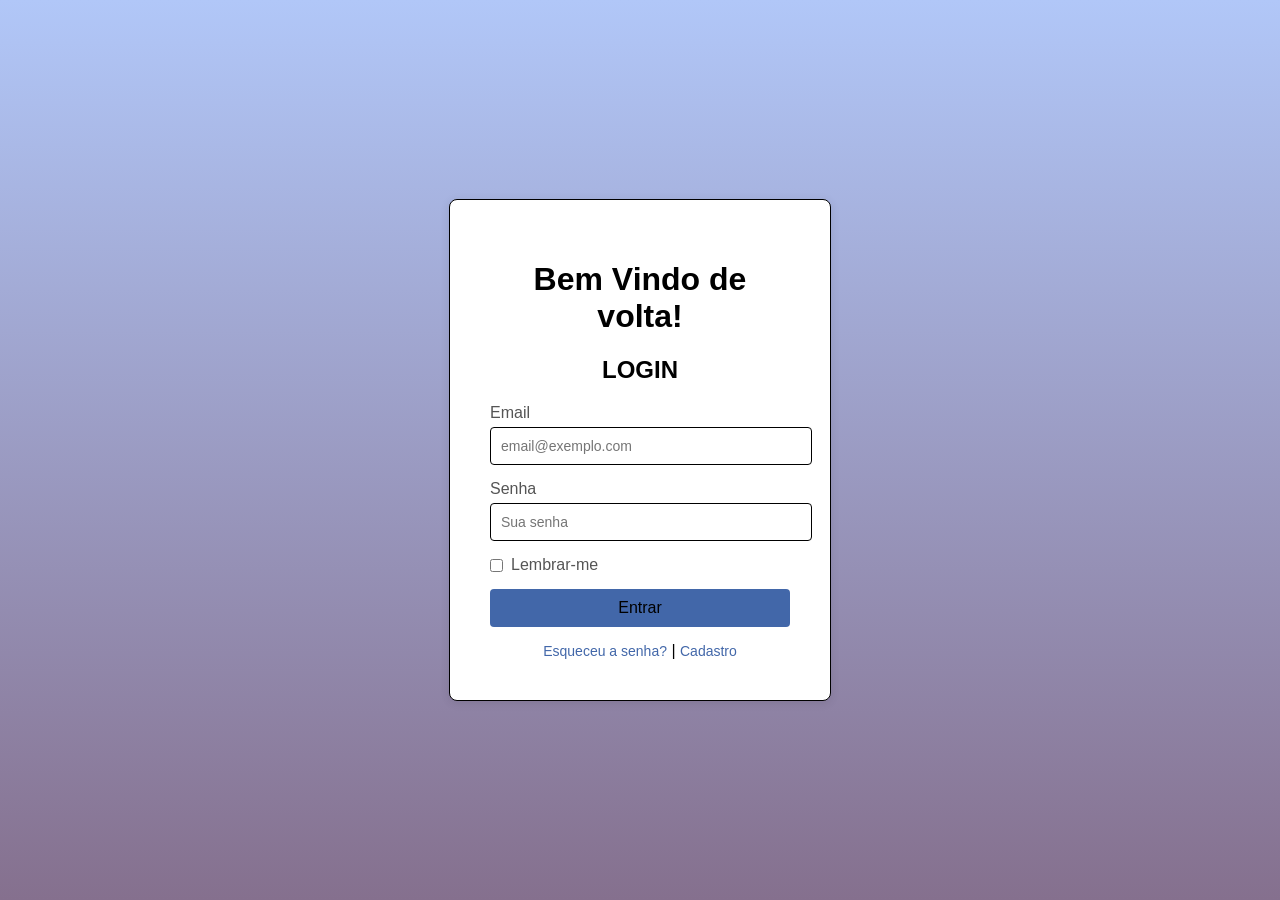
<file: index.html>
<!DOCTYPE html>
<html lang="pt-BR">
<head>
    <meta charset="UTF-8">
    <meta name="viewport" content="width=device-width, initial-scale=1.0">
    <title>Login</title>
    <link rel="stylesheet" href="styles.css">
</head>
<body>
    <div class="login-box">
        <h1>Bem Vindo de volta!</h1>
        <h2>LOGIN</h2>

        <div id="message" class="message" style="display: none;"></div>

        <form action="index.php" method="post" id="loginForm">
            <div class="form-group">
                <label>Email</label>
                <input name="email" type="email" id="email" placeholder="email@exemplo.com" required>
            </div>

            <div class="form-group">
                <label>Senha</label>
                <input name="senha" type="password" id="password" placeholder="Sua senha" required>
            </div>

            <div class="form-group">
                <label class="checkbox-label">
                    <input type="checkbox" id="remember"> Lembrar-me
                </label>
            </div>

            <button type="submit">Entrar</button>
        </form >

        <div class="link">
            <a href="#">Esqueceu a senha?</a> | <a href="#">Cadastro</a>
        </div>
    </div>
</body>
</html>
</file>
<file: styles.css>
body {
    font-family: Arial, sans-serif;
    background: linear-gradient(#b1c7f8, #85708e);
    display: flex;
    justify-content: center;
    align-items: center;
    height: 100vh;
    margin: 0;
}

.login-box {
    background: rgb(255, 255, 255);
    padding: 40px;
    border: 1.5px solid #000000;
    border-radius: 8px;
    box-shadow: 0 2px 10px rgba(0, 0, 0, 0.1);
    width: 300px;
}

h1 {
    text-align: center;
    color: #000000;
}

h2 {
    text-align: center;
    color: #000000;
}

.form-group {
    margin-bottom: 15px;
}

label {
    display: block;
    margin-bottom: 5px;
    color: #555;
}

/* Estilo específico para checkbox */
.checkbox-label {
    display: flex !important;
    align-items: center;
    margin-bottom: 0;
    cursor: pointer;
}

.checkbox-label input[type="checkbox"] {
    width: auto;
    margin: 0 8px 0 0;
    cursor: pointer;
}

input {
    width: 100%;
    padding: 10px;
    border: 1px solid #000000;
    border-radius: 4px;
    font-size: 14px;
}

input:focus {
    outline: none;
    border-color: #4267a9;
    background-color: #f9f9f9;
}

button {
    width: 100%;
    padding: 10px;
    background-color: #4267a9;
    color: rgb(0, 0, 0);
    border: none;
    border-radius: 4px;
    font-size: 16px;
    cursor: pointer;
}

button:hover {
    background-color: #4267a9;
}

.link {
    text-align: center;
    margin-top: 15px;
}

a {
    color: #4267a9;
    text-decoration: none;
    font-size: 14px;
}

a:hover {
    text-decoration: underline;
}

.message {
    padding: 10px;
    margin-bottom: 15px;
    border-radius: 4px;
    text-align: center;
    font-weight: bold;
}

.message.success {
    background-color: #d4edda;
    color: #155724;
    border: 1px solid #c3e6cb;
}

.message.error {
    background-color: #f8d7da;
    color: #721c24;
    border: 1px solid #f5c6cb;
}
</file>
<file: Site/styles.css>
body {
    font-family: Arial, sans-serif;
    background: linear-gradient(#b1c7f8, #85708e);
    display: flex;
    justify-content: center;
    align-items: center;
    height: 100vh;
    margin: 0;
}

.login-box {
    background: rgb(255, 255, 255);
    padding: 40px;
    border: 1.5px solid #000000;
    border-radius: 8px;
    box-shadow: 0 2px 10px rgba(0, 0, 0, 0.1);
    width: 300px;
}

h1 {
    text-align: center;
    color: #000000;
}

h2 {
    text-align: center;
    color: #000000;
}

.form-group {
    margin-bottom: 15px;
}

label {
    display: block;
    margin-bottom: 5px;
    color: #555;
}

/* Estilo específico para checkbox */
.checkbox-label {
    display: flex !important;
    align-items: center;
    margin-bottom: 0;
    cursor: pointer;
}

.checkbox-label input[type="checkbox"] {
    width: auto;
    margin: 0 8px 0 0;
    cursor: pointer;
}

input {
    width: 100%;
    padding: 10px;
    border: 1px solid #000000;
    border-radius: 4px;
    font-size: 14px;
}

input:focus {
    outline: none;
    border-color: #4267a9;
    background-color: #f9f9f9;
}

button {
    width: 100%;
    padding: 10px;
    background-color: #4267a9;
    color: rgb(0, 0, 0);
    border: none;
    border-radius: 4px;
    font-size: 16px;
    cursor: pointer;
}

button:hover {
    background-color: #4267a9;
}

.link {
    text-align: center;
    margin-top: 15px;
}

a {
    color: #4267a9;
    text-decoration: none;
    font-size: 14px;
}

a:hover {
    text-decoration: underline;
}

.message {
    padding: 10px;
    margin-bottom: 15px;
    border-radius: 4px;
    text-align: center;
    font-weight: bold;
}

.message.success {
    background-color: #d4edda;
    color: #155724;
    border: 1px solid #c3e6cb;
}

.message.error {
    background-color: #f8d7da;
    color: #721c24;
    border: 1px solid #f5c6cb;
}
</file>
